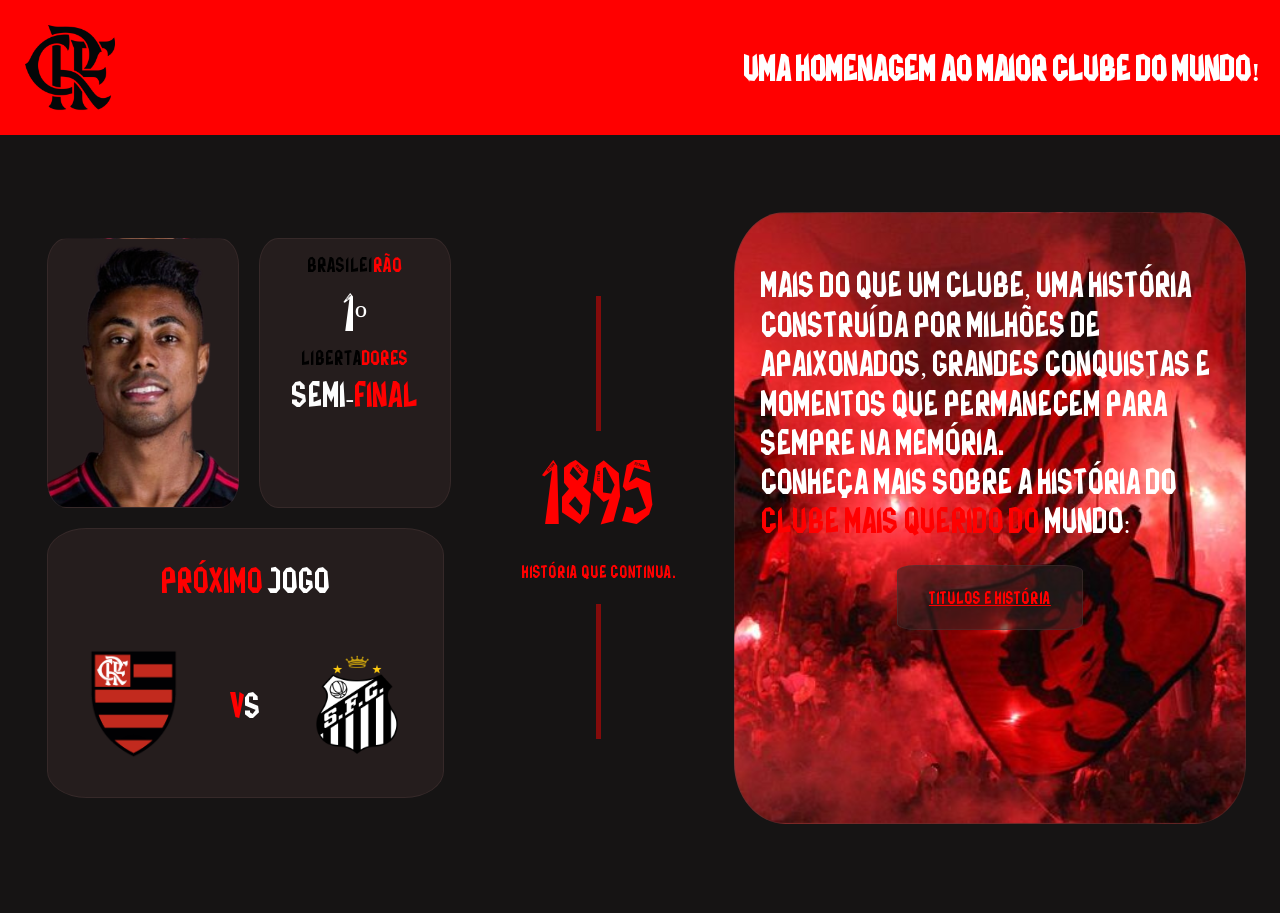
<file: index.html>
<!DOCTYPE html>
<html lang="en">
<head>
    <meta charset="UTF-8">
    <link rel="icon" href="assets/fla.png" type="image/x-icon">
    <meta name="viewport" content="width=device-width, initial-scale=1.0">
    <title>Flamengo</title>
    <script src="atributos.js"></script>
    <link rel="stylesheet" href="styles/fpage.css">
</head>
<body>
    <header class="App-header">
        <img class="App-imgFla" src="assets/flamengo.png" style="max-width:40%; width: 7.8vw; object-fit: contain;"></img>
        <h1 class="App-header-text">UMA HOMENAGEM AO MAIOR CLUBE DO MUNDO!</h1>
    </header>
    <div class="App-mid">
        <div class="App-mid-left">
            <div class="App-mid-left-top">
                <div class="App-mid-left-box" style="background-image: url('assets/bh.png'); background-size:cover; background-position: center; background-repeat: no-reapeat;"></div>
                <div class="App-mid-left-box">
                    <p class="App-header-text" id="text-liberta" style="font-size: 15px; margin: 5px; color: black;">BRASILEI<span style="color: red;">RÃO</span></p>
                    <p class="App-header-text"  id="text-brasil" style="font-size: 3vw; margin: 0;color: rgb(255, 255, 255);">1º</p>
                    <p class="App-header-text" id="text-liberta1" style="font-size: 15px; margin: 5px; color: black;">LIBERTA<span style="color: red;">DORES</span></p>
                    <p class="App-header-text" id="text-brasil1"  style="font-size: 2vw; margin: 0; color: rgb(252, 252, 252);">SEMI-<span style="color: rgb(255, 0, 0);">FINAL</span></p>
                </div>
            </div>
            <div class="App-mid-left-box" id="vs-box" style="width: 31vw; justify-content: space-around;">
                <p class="App-header-text" id="vs-text" style="font-size: 2vw; margin: 0; color: red;">PRÓXIMO <span style="color: white">JOGO</span></p>
                <div class="App-mid-box-vs">
                <img src="assets/fla.png" style="flex: 1; object-fit: contain; max-width: 27%; max-height: 90%;">
                <p class="App-header-text" id="vs-text-inner"style="font-size: 2vw; margin: 0; color: red;">V<span style="color: white">S</span></p>
                <img src="assets/santos.png" style="flex: 1; object-fit: contain; max-width: 27%; max-height: 90%;">
                </div>
            </div>
        </div>
        <div class="App-mid-mid">
            <div class="line"></div>
            <p class="App-header-text" id="mid-text1" style="color: red; font-size: 5vw; margin: 0;">1895</p>
            <p class="App-header-text" id="mid-text2" style="color: red; font-size: 1vw;">História que continua.</p>
            <div class="line"></div>

        </div>
        <div id="big-box" class="App-mid-left-box" style="width: 40%; padding: 2vw ;height: 80%; background-image: url('assets/torcida.jpg'); background-size:cover; background-position: center; background-repeat: no-reapeat;">
            <p class="App-header-text" style="margin-bottom: 0;">Mais do que um clube, uma história construída por milhões de apaixonados, grandes conquistas e momentos que permanecem para sempre na memória.</p>
            <p class="App-header-text" style="margin-top: 0;">Conheça mais sobre a história do <span style="color: rgb(255, 0, 0);">clube mais querido do</span> Mundo:</p>
            <a class="App-button" id="npage-button" href="spage.html"><p class="App-header-text" id="bfont"style="font-size: 1vw; color: red;">Titulos e História</p></a>
        </div>
    </div>
</body>
</html>
</file>
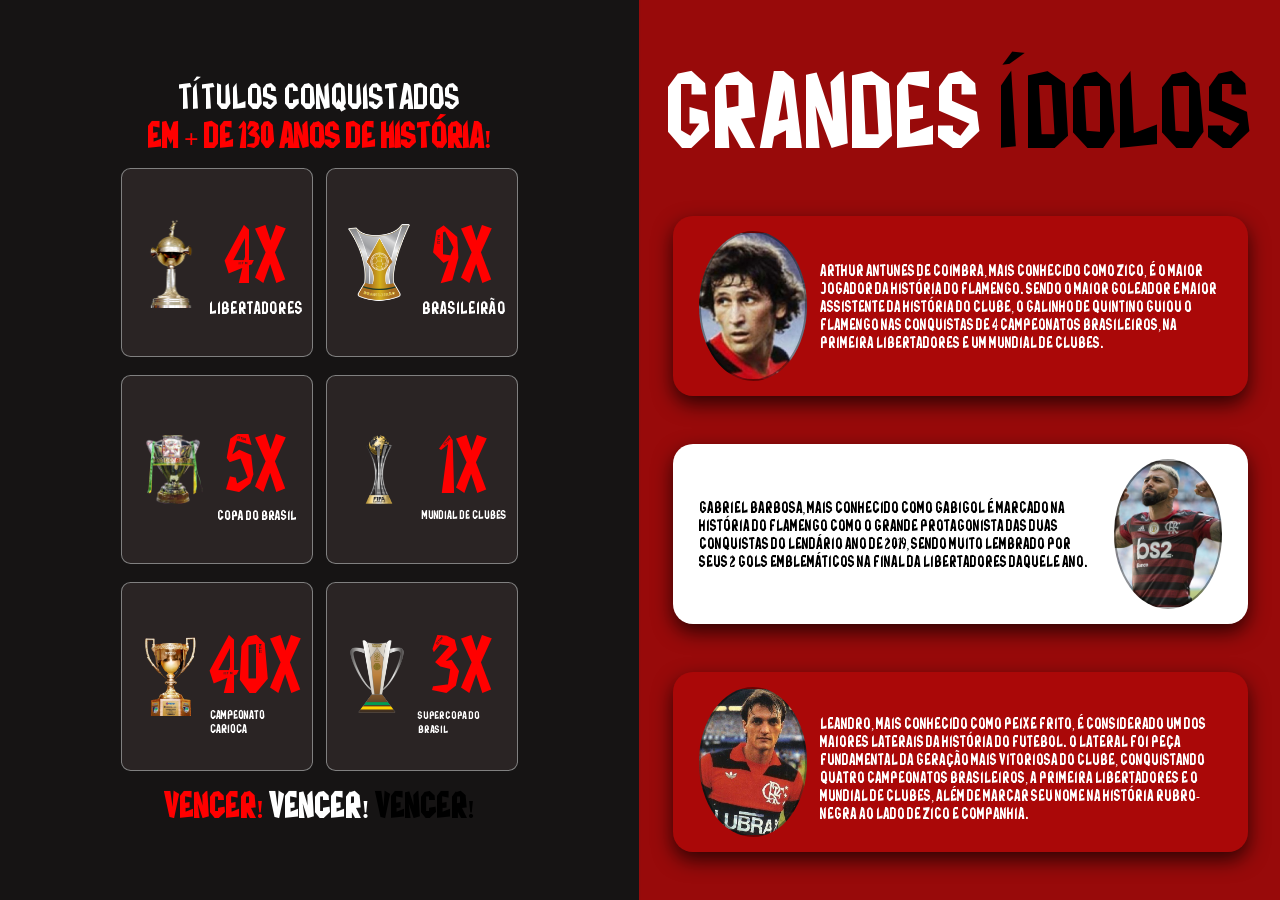
<file: spage.html>
<!DOCTYPE html>
<html lang="en">
<head>
    <meta charset="UTF-8">
    <meta name="viewport" content="width=device-width, initial-scale=1.0">
    <link rel="icon" href="assets/fla.png" type="image/x-icon">
    <title>Flamengo</title>
    <link rel="stylesheet" href="styles/fpage.css">
    <link rel="stylesheet" href="styles/spage.css">
</head>
<body>
    <div class="left">
        <p class="App-header-text" style="margin: 0;">TÍTULOS CONQUISTADOS</p>
        <h1 class="App-header-text" style="color: red; margin: 0;">EM + de 130 ANOS DE HISTÓRIA!</h1>
    <div class="Spa">
        <div class="Box-titles">
            <div style="height: 50%; width: 50%; display: flex; align-items: center; justify-content: center;">
                <img style="max-width: 80%;" src="assets/liberta.png">
            </div>
            <div class="Box-collums">
                <p id="title-num-1" class="App-header-text" style="font-size: 4.5vw; color: red; margin: 0;" >4x</p>
                <p id="title-label-1" class="App-header-text" style="font-size: 1vw; margin: 0;">Libertadores</p>
            </div>
        </div>
        <div class="Box-titles">
            <div style="height: 50%; width: 50%; display: flex; align-items: center; justify-content: center;">
                <img style="max-width: 100%;" src="assets/brasilei.png">
            </div>
            <div class="Box-collums">
                <p id="title-num-2" class="App-header-text" style="font-size: 4.5vw; color: red; margin: 0;" >9x</p>
                <p id="title-label-2" class="App-header-text" style="font-size: 1vw; margin: 0;">Brasileirão</p>
            </div>
        </div>
        <div class="Box-titles">
            <div style="height: 50%; width: 50%; display: flex; align-items: center; justify-content: center;">
                <img style="max-width: 80%;" src="assets/copbr.png">
            </div>
            <div class="Box-collums">
                <p id="title-num-3" class="App-header-text" style="font-size: 4.5vw; color: red; margin: 0;" >5x</p>
                <p id="title-label-3" class="App-header-text" style="font-size: 0.8vw; margin: 0;">Copa do Brasil</p>
            </div>
        </div>
        <div class="Box-titles">
            <div style="height: 50%; width: 50%; display: flex; align-items: center; justify-content: center;">
                <img style="max-width: 100%;" src="assets/mclubes.png">
            </div>
            <div class="Box-collums">
                <p id="title-num-4" class="App-header-text" style="font-size: 4.5vw; color: red; margin: 0;" >1x</p>
                <p id="title-label-4" class="App-header-text" style="font-size: 0.7vw; margin: 0;">Mundial de Clubes</p>
            </div>
        </div>
        <div class="Box-titles">
            <div style="height: 50%; width: 50%; display: flex; align-items: center; justify-content: center;">
                <img style="max-width: 100%;" src="assets/carioca.png">
            </div>
            <div class="Box-collums">
                <p id="title-num-5" class="App-header-text" style="font-size: 4.5vw; color: red; margin: 0;" >40x</p>
                <p id="title-label-5" class="App-header-text" style="font-size: 0.7vw; margin: 0;">Campeonato Carioca</p>
            </div>
        </div>
        <div class="Box-titles">
            <div style="height: 50%; width: 50%; display: flex; align-items: center; justify-content: center;">
                <img style="max-width: 100%;" src="assets/scopa.png">
            </div>
            <div class="Box-collums">
                <p id="title-num-6" class="App-header-text" style="font-size: 4.5vw; color: red; margin: 0;" >3x</p>
                <p id="title-label-6" class="App-header-text" style="font-size: 0.65vw; margin: 0;">Supercopa do Brasil</p>
            </div>
        </div>
    </div>
    <h1 class="App-header-text" style="color: red; margin: 0;">VENCER! <span style="color: white;">VENCER! <span style="color: black;">VENCER!</span></span></h1>
    </div>
    <div class="right">
         <p id="idolos-title" class="App-header-text" style="margin: 0; font-size: 6vw;">GRANDES<span  style="color: rgb(0, 0, 0);"> ÍDOLOS</span></p>
        <div class="Box-legends">
            <div class="Box-legends-img" style="background-image: url('assets/zico.jpg');"></div>
           <p id="legend-text-1" class="Box-legends-text">Arthur Antunes de Coimbra, mais conhecido como Zico, é o maior jogador da história do flamengo. Sendo o maior goleador e maior assistente da história do clube, o Galinho de Quintino guiou o Flamengo nas conquistas de 4 campeonatos brasileiros, na primeira Libertadores e um Mundial de Clubes.</p>
        </div>
        <div class="Box-legends" style="background-color: white;">
            <p id="legend-text-2" class="Box-legends-text" style="color: rgb(0, 0, 0);">Gabriel Barbosa, mais conhecido como GabiGol é marcado na história do Flamengo como o grande protagonista das duas conquistas do lendário ano de 2019, sendo muito lembrado por seus 2 gols emblemáticos na final da Libertadores daquele ano. </p>
            <div class="Box-legends-img" style="background-image: url('assets/gabi.jfif');"></div>
        </div>
        <div class="Box-legends">
            <div class="Box-legends-img" style="background-image: url('assets/leandro.jpg');"></div>
           <p id="legend-text-3" class="Box-legends-text" style="margin-bottom: 0;">Leandro, mais conhecido como Peixe Frito, é considerado um dos maiores laterais da história do futebol. O lateral foi peça fundamental da geração mais vitoriosa do clube, conquistando quatro Campeonatos Brasileiros, a primeira Libertadores e o Mundial de Clubes, além de marcar seu nome na história rubro-negra ao lado de Zico e companhia.</p>
        </div>
    </div>
</body>
</html>
</file>
<file: styles/fpage.css>
body {
    background-color: rgb(22, 20, 20);
    margin: 0;
    overflow-x: hidden;
    overflow-y: hidden;
}
.App-header {
    width: 100vw;
    height: 15vh;
    align-items: center;
    display: flex;
    flex-direction: row;
    padding: 5px 20px;
    justify-content: space-between;
    box-sizing: border-box;
    background-color: red;
}
@font-face {
  font-family: 'Flamengo021';
  src: url('../assets/Flamengo021.ttf') format('truetype');
}
.App-header-text {
     font-family: 'Flamengo021';
     color: white;
     font-size: 2vw;
}
.App-mid {
    height: 85vh;
    width: 100vw;
    display: flex;
    flex-direction: row;
    align-items: center;
    justify-content: space-around;
}
.App-mid-left {
    height: 100%;
    max-width: 50vw;
    padding: 1vw;
    display: flex;
    flex-direction: column;
    align-items: flex-start;
    justify-content: center;
}
.App-mid-left-top {
    height: auto;
    width: 100%;
    display: flex;
    align-items: center;
    justify-content: center;
    flex-direction: row;
}
@media (orientation: portrait) {
    body {
        margin-bottom: 3vh;
        overflow-y: visible;
        overflow-x: hidden;
    }
    .App-mid {
        min-height: 100vh;
        height: auto;
        flex-direction: column;
    }
    .App-mid-left-box {
        min-width: 45%;
    }
    .App-mid-left {
        min-width: 95vw;
    }
    .App-header {
        height: auto;
        max-height: 7vh;
    }
    .App-header-text {
        font-size: 4vw;
    }
    .App-mid-mid {
        min-height: 50vh;
        min-width: 40%;
        max-width: 100%;
    }
    .line {
        height: 15vh;
    }

}

.App-mid-left-box {
    height: 30vh;
    width: 15vw;
    background-color: rgba(51, 38, 38, 0.548);
    display: flex;
    flex-direction: column;
    justify-content: flex-start;
    align-items: center;
    border-radius: 10%;
    padding: 1vh 1vW;
    box-sizing: border-box;
    border: 1px solid rgba(80, 62, 62, 0.377);
    margin: 10px;
    transition: transform 0.2s ease-out, background-color 0.2s ease-out;
}
.App-imgFla {
    transition: transform 0.2s ease;
}
.App-imgFla:hover {
    transform: scale(1.1);
}
.App-button {
    width: 10vw;
    height: 7vh;
    border-radius: 10%;
    background-color: rgba(51, 38, 38, 0.548);
    color: red;
    transition: transform 0.2s ease-out, background-color 0.2s ease-out;
    align-items: center;
    display: flex;
    justify-content: center;
    border: 1px solid rgba(80, 62, 62, 0.377);
    cursor: pointer;
}
.App-button:hover {
    transform: translateY(-5px);
    background-color:  rgba(82, 61, 61, 0.548);
}
.App-mid-left-box:hover {
    transform: translateY(-5px);
    background-color:  rgba(82, 61, 61, 0.548);
}
.App-mid-mid {
    display: flex;
    justify-content: center;
    gap: 1vh;
    flex-direction: column;
    align-items: center;
    max-width: 15vw;
    height: 100%;
    
}
.line {
    width: 5px;              
    background-color: rgba(255, 0, 0, 0.466);
    height: 15vh;   
}
.App-mid-box-vs {
  display: flex;
  flex-direction: row;
  align-items: center;
  justify-content: space-around;
  object-fit: contain;
  width: 100%;
  max-height: 80%;
}
</file>
<file: styles/spage.css>
body {
    background-color: rgb(22, 20, 20);
    margin: 0;
    overflow-x: hidden;
    display: flex;
    flex-direction: row;
    overflow-y: auto;
}
.left {
    width: 50vw;
    height: 100vh;
    display: flex;
    flex-direction: column;
    align-items: center;
    justify-content: center;
    border-right: 2px solid rgba(255, 5, 5, 0.541);
    margin: 0;
}
.right {
    background-color: rgba(255, 2, 2, 0.555);
    display: flex;
    width: 50vw;
    height: 100vh ;
    flex-direction: column;
    align-items: center;
    justify-content: space-evenly;
}
.Spa {
    width: 100%;
    height: 70%;
    display: grid;
    grid-template-columns: 30% 30%;
    grid-template-rows: 30% 30% 30%;
    row-gap: 2vh;
    column-gap: 1vw;
    justify-content: center; 
    align-content: center;   
}
.Box-collums {
    display: flex;
    justify-content: center;
    align-items: center;
    flex-direction: column;
}
.Box-titles {
    border: 1px solid gray;
    background-color: rgba(51, 44, 44, 0.692);
    display: flex;
    align-items: center;
    justify-content:flex-start;
    border-radius: 5%;
    max-width: 100%;
    padding: 1vh;
}
.Box-legends{
    background-color: rgba(255, 0, 0, 0.171);
    box-shadow: 0 8px 20px rgba(0, 0, 0, 0.7);
    width: 90%;
    height: 20%;
    border-radius: 20px;
    display: flex;
    flex-direction: row;
    justify-content: space-between;
    align-items: center;
    padding: 1vh 2vw;
    box-sizing: border-box;
    gap: 1vw;
    
}
.Box-legends-img {
    height: 90%;
    width: 20%;
    max-width: 50%;
    border: 2px solid rgba(0, 0, 0, 0.384);
    border-radius: 50%;
    background-size:cover; 
    background-position: center; 
    background-repeat: no-repeat;
    flex-shrink: 0;  
}
@font-face {
  font-family: 'Flamengo021';
  src: url('../assets/Flamengo021.ttf') format('truetype');
}
.Box-legends-text {
     font-family: 'Flamengo021';
     color: white;
     font-size: 0.9vw;
}
@media (orientation: portrait ) or (width < 900px){
    body {
        flex-direction: column;
    }
    .left {
        min-width: 100vw;
    }
    .right{
        min-width: 100vw;
    }
    .Box-legends-text {
        font-size: 2.3vw;
    }
}
</file>
